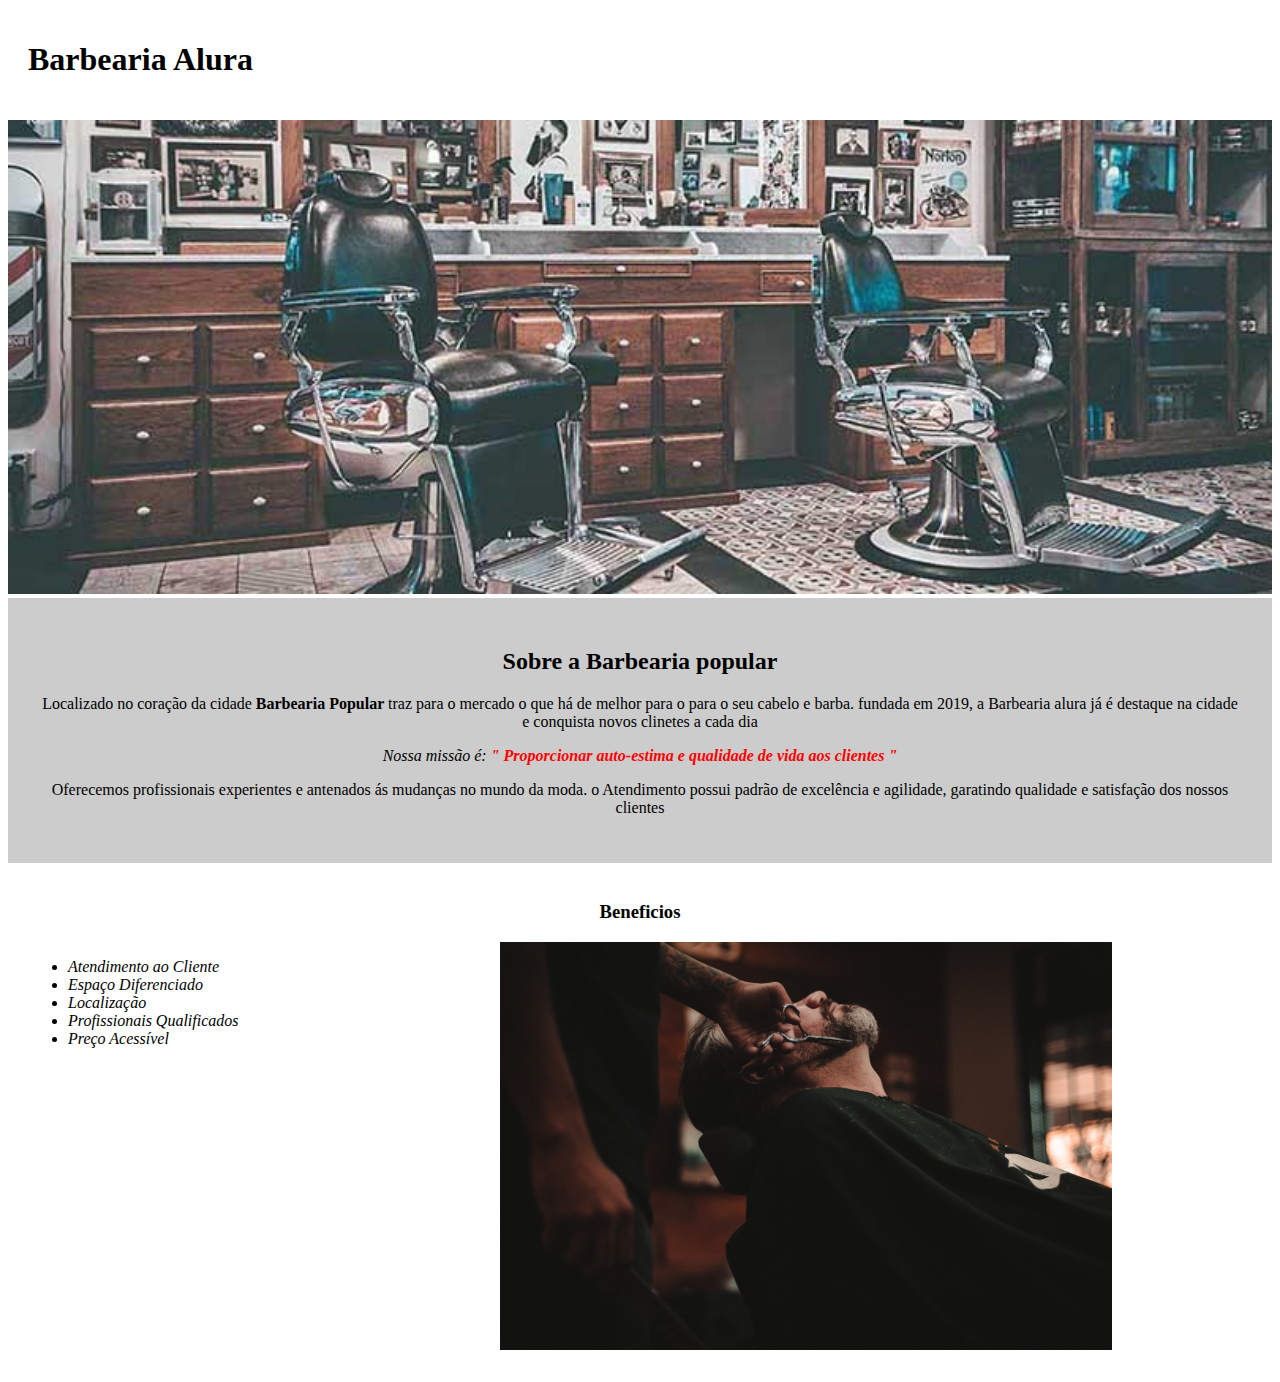
<file: index.html>
<!DOCTYPE html>
<html lang="pt-br">

<head>
    <meta charset="UTF-8">
    <meta http-equiv="X-UA-Compatible" content="IE=edge">
    <meta name="viewport" content="width=device-width, initial-scale=1.0">
    <link rel=stylesheet href="style-home.css">
    <title> Barbearia Alura</title>
</head>

<body>
    <header>
        <h1 class="titulo-principal "> Barbearia Alura</h1>

    </header>
    <img id="banner" src=" banner.jpg ">
    <div class="principal ">
        <h2 class="titulo-centralizado ">Sobre a Barbearia popular </h2>
        <p>Localizado no coração da cidade <strong>Barbearia Popular </strong>traz para o mercado o que há de melhor para o para o seu cabelo e barba. fundada em 2019, a Barbearia alura já é destaque na cidade e conquista novos clinetes a cada dia </p>
        <p id="missao "><em> Nossa missão é: <strong>" Proporcionar auto-estima e qualidade de vida aos clientes "</strong></em></p>
        <p>Oferecemos profissionais experientes e antenados ás mudanças no mundo da moda. o Atendimento possui padrão de excelência e agilidade, garatindo qualidade e satisfação dos nossos clientes</p>
    </div>
    <div class="beneficios ">
        <h3 class="titulo-centralizado "> Beneficios </h3>
        <ul>
            <li class=" itens ">Atendimento ao Cliente</li>
            <li class="itens ">Espaço Diferenciado</li>
            <li class="itens ">Localização</li>
            <li class="itens ">Profissionais Qualificados</li>
            <li class="itens ">Preço Acessível</li>
        </ul>
        <img class="imagensbeneficios " src=" beneficios.jpg ">
    </div>
</body>

</html>
</file>
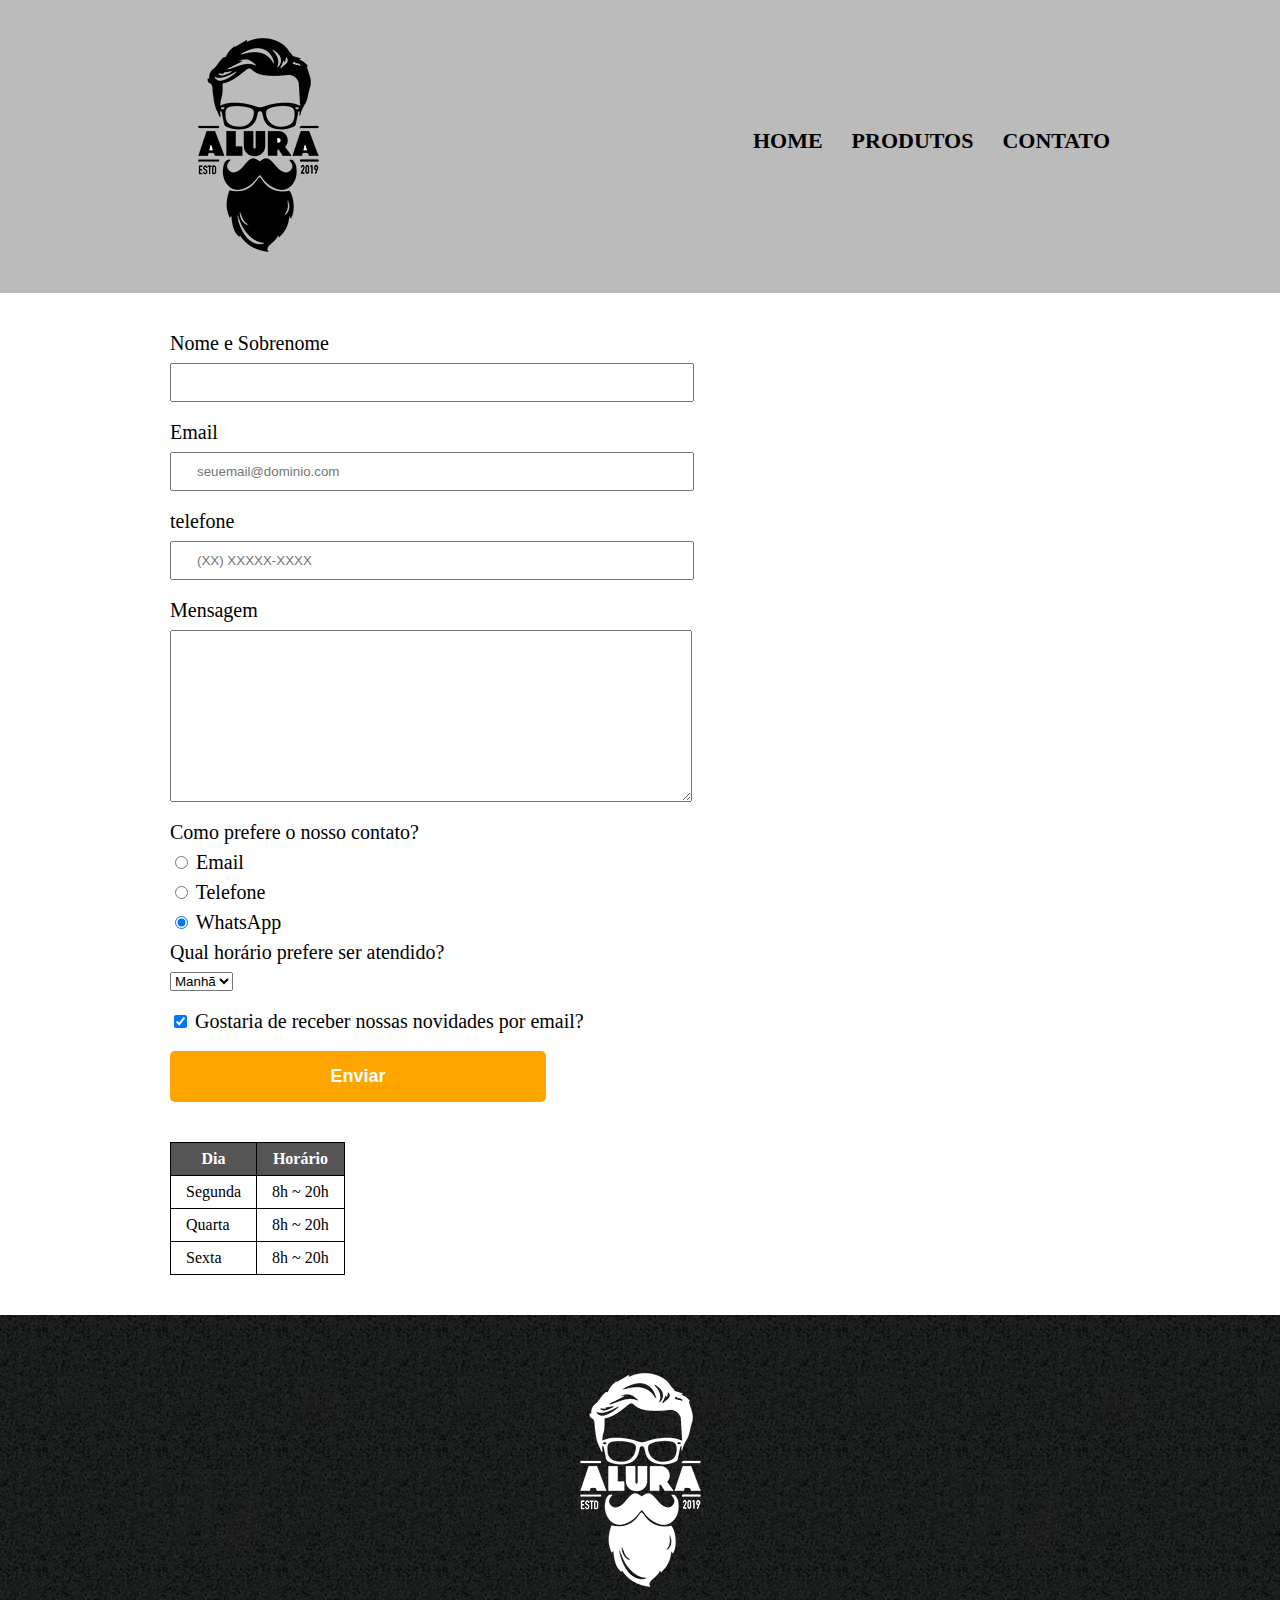
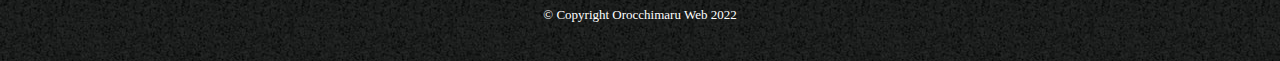
<file: contato.html>
<!DOCTYPE html>
<html lang="pt-br">

<head>
    <meta charset="UTF-8">
    <meta http-equiv="X-UA-Compatible" content="IE=edge">
    <meta name="viewport" content="width=device-width, initial-scale=1.0">
    <title>Contatos - Barbearia Alura</title>
    <link rel="stylesheet" href="reset.css">
    <link rel="stylesheet" href="style.css">
</head>

<body>
    <header>
        <div class="caixa">
            <h1>
                <img src="logo.png" alt="Logo da Barbearia Alura">
            </h1>
            <nav>
                <ul>
                    <li><a href="index.html">Home</a> </li>
                    <li> <a href="produtos.html">Produtos</a></li>
                    <li> <a href="contato.html">Contato</a></li>
                </ul>
            </nav>
        </div>
    </header>
    <main>
        <form>
            <label for="nomeesobrenome"> Nome e Sobrenome  </label>
            <input type="text" id="nomesobrenome" class="input-padrao">
            <label for="email">Email </label>
            <input type="email" id="email" class="input-padrao" required placeholder="seuemail@dominio.com">
            <label for="telefone"> telefone  </label>
            <input type="TEXT" id="telefone" class="input-padrao" required placeholder="(XX) XXXXX-XXXX">

            <label for="mensagem">Mensagem</label>
            <textarea cols="70" rows="10" id="mensagem" class="input-padrao"></textarea>
            <fieldset>
                <legend>Como prefere o nosso contato?</legend>
                <label for="radio-email"><input type="radio" name="contato" value="email" id="radio-email">
                    Email </label>

                <label for="radio-telefone"><input type="radio" name="contato" value="telefone" id="radio-telefone"> 
                    Telefone</label>

                <label for="radio-whatsapp"><input type="radio" name="contato" value="whatsapp" id="radio-whatsapp" checked>
                    WhatsApp </label>
            </fieldset>

            <fieldset>
                <legend>Qual horário prefere ser atendido?</legend>
                <select>
                    <option>Manhã</option>
                    <option>Tarde</option>
                    <option>Noite</option>
                </select>
            </fieldset>
            <label class="checkbox"><input type="checkbox" checked>
                Gostaria de receber nossas novidades por email?
            </label>
            <input type="submit" value="Enviar" class="enviar">
        </form>
        <table>
            <thead>
                <tr>
                    <th>Dia</th>
                    <th>Horário</th>
                </tr>
            </thead>
            <tbody>
                <tr>
                    <td>Segunda</td>
                    <td>8h ~ 20h</td>
                </tr>
                <tr>
                    <td>Quarta</td>
                    <td>8h ~ 20h</td>
                </tr>
                <tr>
                    <td>Sexta</td>
                    <td>8h ~ 20h</td>
                </tr>
            </tbody>
        </table>
    </main>

    <footer>
        <img src="logo-branco.png" alt="Logo da Barbearia Alura">
        <p class="copyright">&copy; Copyright Orocchimaru Web 2022</p>
    </footer>
</body>

</html>
</file>
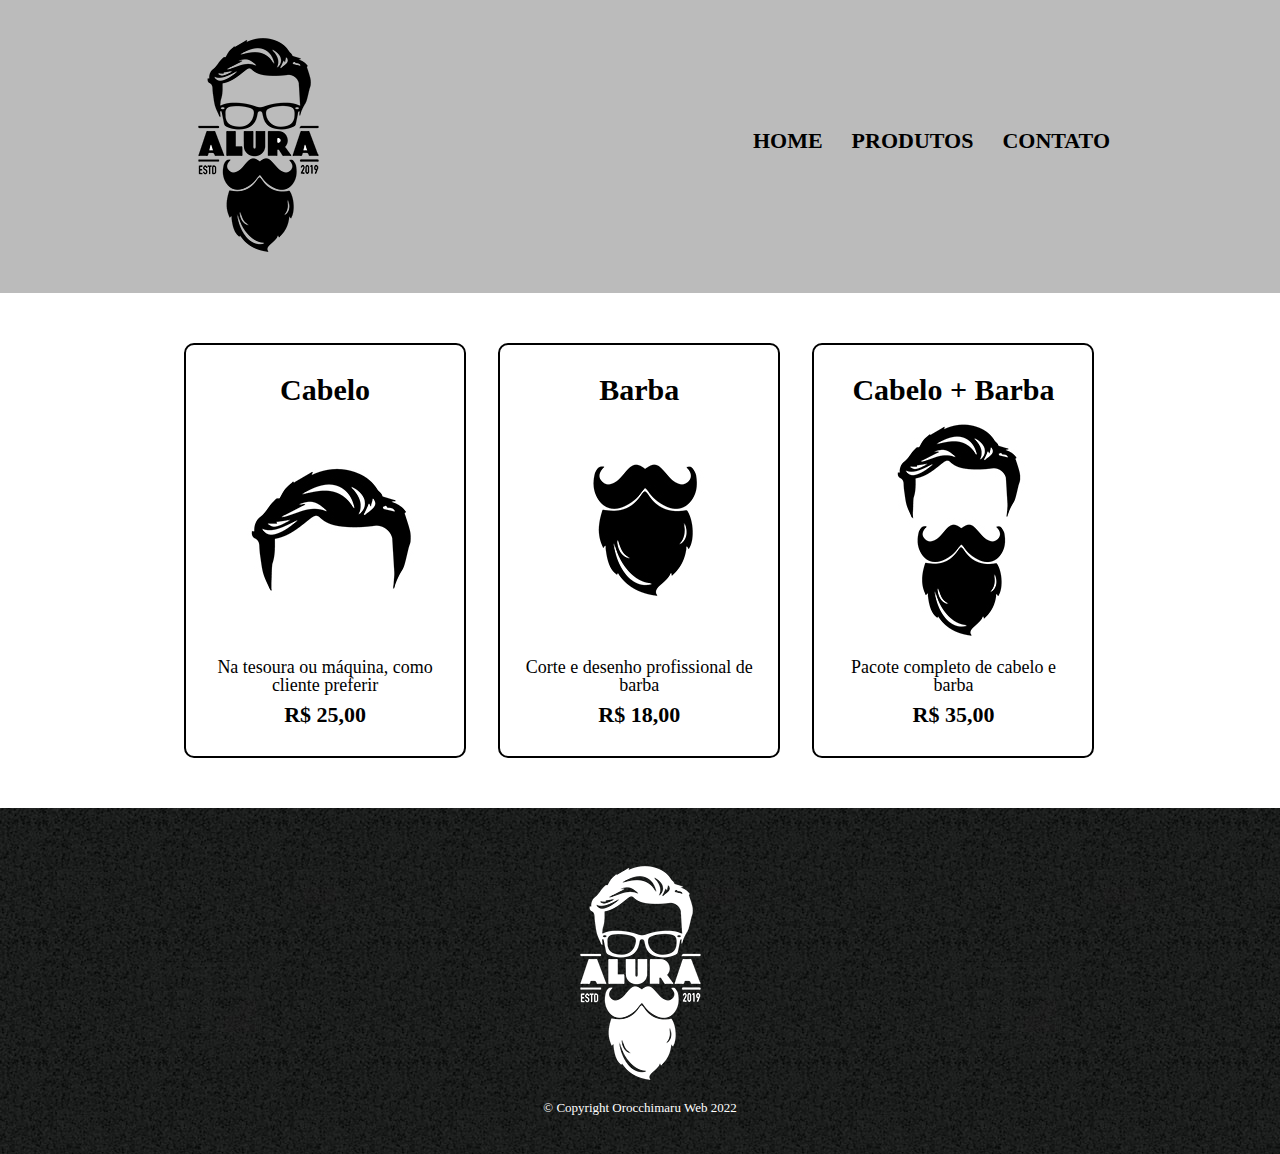
<file: produtos.html>
<!DOCTYPE html>
<html lang="pt-br">

<head>
    <meta charset="UTF-8">
    <meta http-equiv="X-UA-Compatible" content="IE=edge">
    <meta name="viewport" content="width=device-width, initial-scale=1.0">
    <title>Produtos - Barbearia Alura</title>
    <link rel="stylesheet" href="reset.css">
    <link rel="stylesheet" href=" style.css ">
</head>

<body>
    <header>
        <div class="caixa">
            <h1>
                <img src="logo.png">
            </h1>
            <nav>
                <ul>
                    <li><a href="index.html">Home</a> </li>
                    <li> <a href="produtos.html">Produtos</a></li>
                    <li> <a href="contato.html">Contato</a></li>
                </ul>
            </nav>
        </div>
    </header>

    <main>
        <ul class="produtos">
            <li>
                <h2>Cabelo</h2>
                <img src="cabelo.jpg">
                <p class="produtodescricao">Na tesoura ou máquina, como cliente preferir</p>
                <p class="precodoproduto"> R$ 25,00</p>
            </li>
            <li>
                <h2>Barba</h2>
                <img src="barba.jpg">
                <p class="produtodescricao"> Corte e desenho profissional de barba</p>
                <p class="precodoproduto">R$ 18,00</p>
            </li>
            <li>
                <h2>Cabelo + Barba</h2>
                <img src="cabelo+barba.jpg ">
                <p class="produtodescricao">Pacote completo de cabelo e barba</p>
                <p class="precodoproduto">R$ 35,00</p>
            </li>

        </ul>
    </main>

    <footer>
        <img src="logo-branco.png">
        <p class="copyright">&copy; Copyright Orocchimaru Web 2022</p>
    </footer>
</body>

</html>
</file>
<file: style-home.css>
body {}

.titulo-principal {
    padding: 20px;
}

.titulo-centralizado {
    text-align: center;
}

.principal {
    background: #CCCCCC;
    padding: 30px;
}

p {
    text-align: center;
}

#missao {
    font-size: 20px;
}

#banner {
    width: 100%;
}

em strong {
    color: #FF0000;
}

.itens {
    font-style: italic;
}

.beneficios {
    background: #FFFFFF;
    padding: 20px;
}

ul {
    display: inline-block;
    vertical-align: top;
    width: 20%;
    margin-right: 15%;
}

.imagensbeneficios {
    width: 50%;
}
</file>
<file: style.css>
header {
    background: #bbbbbb;
    padding: 20px 0;
}

.caixa {
    position: relative;
    width: 940px;
    margin: 0 auto;
}

nav {
    position: absolute;
    top: 110px;
    right: 0;
}

nav li {
    display: inline-block;
    margin: 0 0 0 25px;
}

nav a {
    text-transform: uppercase;
    color: #000000;
    font-weight: bold;
    font-size: 22px;
    text-decoration: none;
}

nav a:hover {
    Color: #c78c19;
    text-decoration: underline;
}

.produtos {
    width: 940px;
    margin: 0 auto;
    padding: 50px 0;
}

.produtos li {
    display: inline-block;
    text-align: center;
    width: 30%;
    vertical-align: top;
    margin: 0 1.5%;
    padding: 30px 20px;
    box-sizing: border-box;
    /*
    border-color: #000000;
    border-width: 2px;
    border-style: solid; */
    border: 2px solid #000000;
    border-radius: 10px;
}

.produtos li:hover {
    border-color: #C78C19;
}

.produtos li:active {
    border-color: #088C19;
}

.produtos li:hover h2 {
    font-size: 34px;
}

.produtos h2 {
    font-size: 30px;
    font-weight: bold;
}

.produtodescricao {
    font-size: 18px;
}

.precodoproduto {
    font-size: 22px;
    font-weight: bold;
    margin: 10px 0 0;
    margin-top: 10px;
}

footer {
    text-align: center;
    background: url(bg.jpg);
    padding: 40px 0;
}

.copyright {
    color: white;
    font-size: 13px;
    margin: 20x 0 0;
}

main {
    width: 940px;
    margin: 0 auto;
}

form {
    margin: 40px 0;
}

label {
    display: block;
    font-size: 20px;
    margin: 0 0 10px
}

form {
    margin: 40px 0;
}

form label,
form legend {
    display: block;
    font-size: 20px;
    margin: 0 0 10px;
}

.input-padrao {
    display: block;
    margin: 0 0 20px;
    padding: 10px 25px;
    width: 50%;
}

.checkbox {
    margin: 20px 0;
}

.enviar {
    width: 40%;
    padding: 15px 0;
    background: orange;
    color: white;
    font-weight: bold;
    font-size: 18px;
    border: none;
    border-radius: 5px;
    transition: 2s all;
    cursor: pointer;
}

.enviar:hover {
    background: darkorange;
    transform: scale(1.2);
}

table {
    margin: 20px 0 40px;
}

thead {
    background: #555555;
    color: white;
    font-weight: bold;
}

td,
th {
    border: 1px solid #000000;
    padding: 8px 15px;
}
</file>
